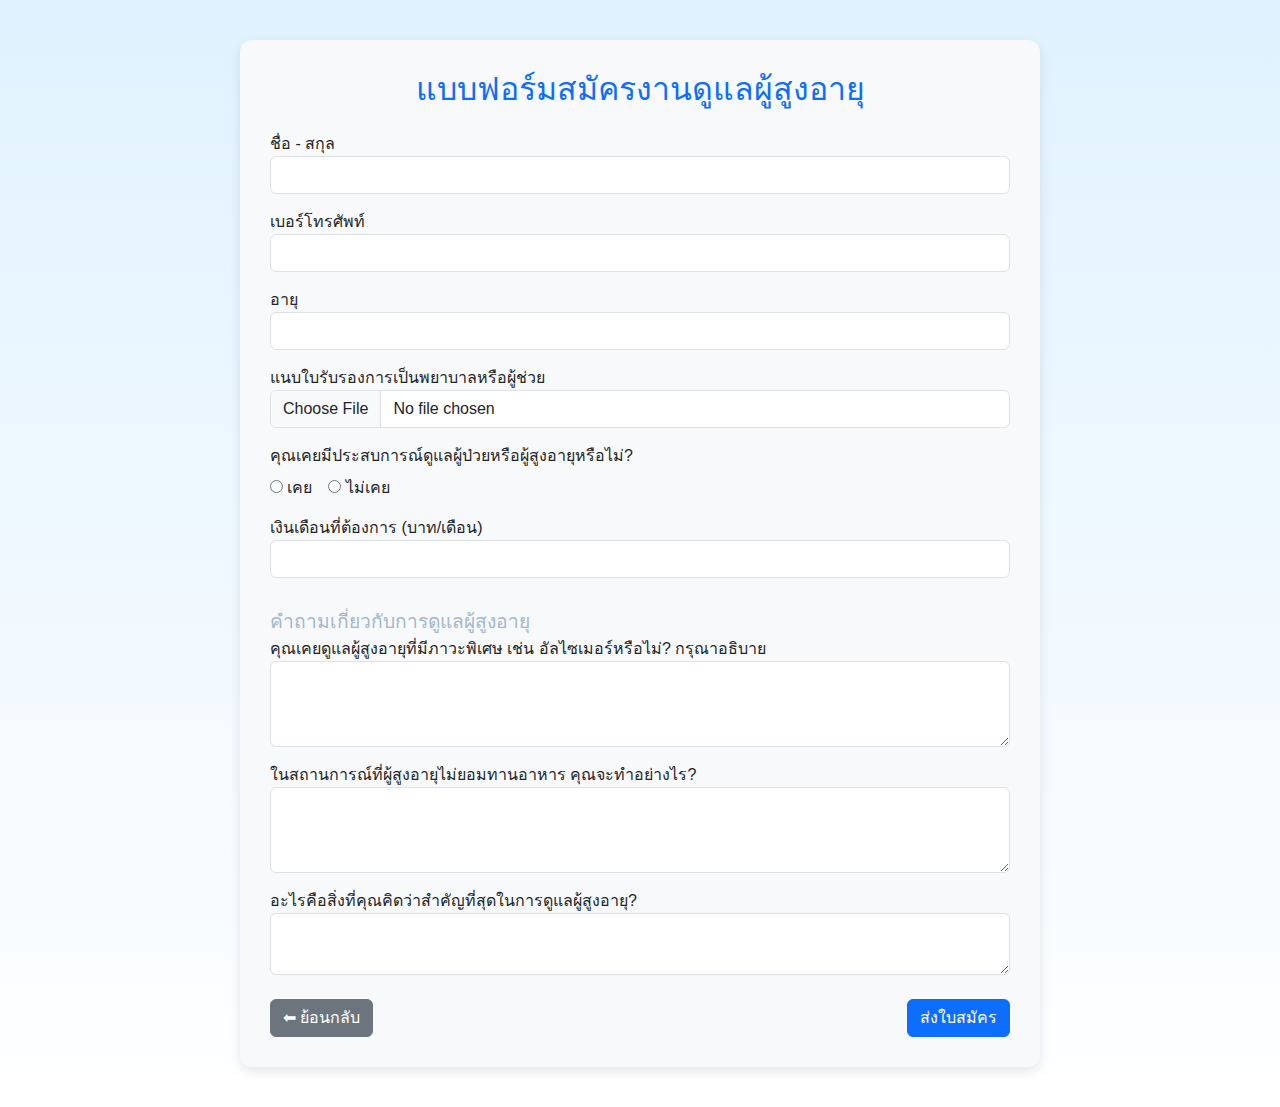
<file: apply.html>
<!DOCTYPE html>
<html lang="th">
<head>
  <meta charset="UTF-8">
  <meta name="viewport" content="width=device-width, initial-scale=1.0">
  <title>สมัครงานดูแลผู้สูงอายุ</title>
  <link href="https://cdn.jsdelivr.net/npm/bootstrap@5.3.3/dist/css/bootstrap.min.css" rel="stylesheet">
  <style>
    body {
      background: linear-gradient(to bottom, #e0f2ff, #ffffff);
      font-family: 'Segoe UI', sans-serif;
    }
    .form-container {
      background-color: #f8f9fa;
      border-radius: 12px;
      padding: 30px;
      max-width: 800px;
      margin: 40px auto;
      box-shadow: 0 4px 12px rgba(0, 0, 0, 0.1);
    }
    h2 {
      color: #0d6efd;
    }
    label {
      font-weight: 500;
    }
    .form-section-title {
      margin-top: 30px;
      color: #a2b7cc;
      font-size: 1.2rem;
    }
  </style>
</head>
<body>

  <div class="container">
    <div class="form-container">
      <h2 class="text-center mb-4">แบบฟอร์มสมัครงานดูแลผู้สูงอายุ</h2>
      <form>
        <div class="form-group mb-3">
          <label for="fullname">ชื่อ - สกุล</label>
          <input type="text" class="form-control" id="fullname" name="fullname" required>
        </div>

        <div class="form-group mb-3">
          <label for="phone">เบอร์โทรศัพท์</label>
          <input type="tel" class="form-control" id="phone" name="phone" required>
        </div>

        <div class="form-group mb-3">
          <label for="age">อายุ</label>
          <input type="number" class="form-control" id="age" name="age" min="18" required>
        </div>

        <div class="form-group mb-3">
          <label for="certificate">แนบใบรับรองการเป็นพยาบาลหรือผู้ช่วย</label>
          <input type="file" class="form-control" id="certificate" name="certificate">
        </div>

        <div class="form-group mb-3">
          <label class="form-label d-block">คุณเคยมีประสบการณ์ดูแลผู้ป่วยหรือผู้สูงอายุหรือไม่?</label>
          <div class="d-flex gap-3">
            <div>
              <input type="radio" id="exp-yes" name="has-exp" value="yes" onclick="toggleExperience(true)">
              <label for="exp-yes">เคย</label>
            </div>
            <div>
              <input type="radio" id="exp-no" name="has-exp" value="no" onclick="toggleExperience(false)">
              <label for="exp-no">ไม่เคย</label>
            </div>
          </div>
        </div>

        <div id="experience-details-section" style="display: none;">
          <div class="form-group mb-3">
            <label for="work-exp">ประสบการณ์การทำงาน (ปี)</label>
            <input type="number" class="form-control" id="work-exp" name="work-exp" min="0">
          </div>
          <div class="form-group mb-3">
            <label for="experience-details">รายละเอียดการทำงานที่ผ่านมา</label>
            <textarea class="form-control" id="experience-details" name="experience-details" rows="4"></textarea>
          </div>
        </div>

        <div class="form-group mb-3">
          <label for="salary">เงินเดือนที่ต้องการ (บาท/เดือน)</label>
          <input type="number" class="form-control" id="salary" name="salary" min="0">
        </div>


        <div class="form-section-title">คำถามเกี่ยวกับการดูแลผู้สูงอายุ</div>

        <div class="form-group mb-3">
          <label for="elderly-experience">คุณเคยดูแลผู้สูงอายุที่มีภาวะพิเศษ เช่น อัลไซเมอร์หรือไม่? กรุณาอธิบาย</label>
          <textarea class="form-control" id="elderly-experience" name="elderly-experience" rows="3"></textarea>
        </div>

        <div class="form-group mb-3">
          <label for="feeding-solution">ในสถานการณ์ที่ผู้สูงอายุไม่ยอมทานอาหาร คุณจะทำอย่างไร?</label>
          <textarea class="form-control" id="feeding-solution" name="feeding-solution" rows="3"></textarea>
        </div>

        <div class="form-group mb-4">
          <label for="important-value">อะไรคือสิ่งที่คุณคิดว่าสำคัญที่สุดในการดูแลผู้สูงอายุ?</label>
          <textarea class="form-control" id="important-value" name="important-value" rows="2"></textarea>
        </div>

        <div class="d-flex justify-content-between">
            <a href="index.html" class="btn btn-secondary">⬅ ย้อนกลับ</a>
            <button type="submit" class="btn btn-primary">ส่งใบสมัคร</button>
          </div>
          

      </form>
    </div>
  </div>

  <script>
    function toggleExperience(show) {
      const section = document.getElementById('experience-details-section');
      section.style.display = show ? 'block' : 'none';
    }
  </script>
</body>
</html>
</file>
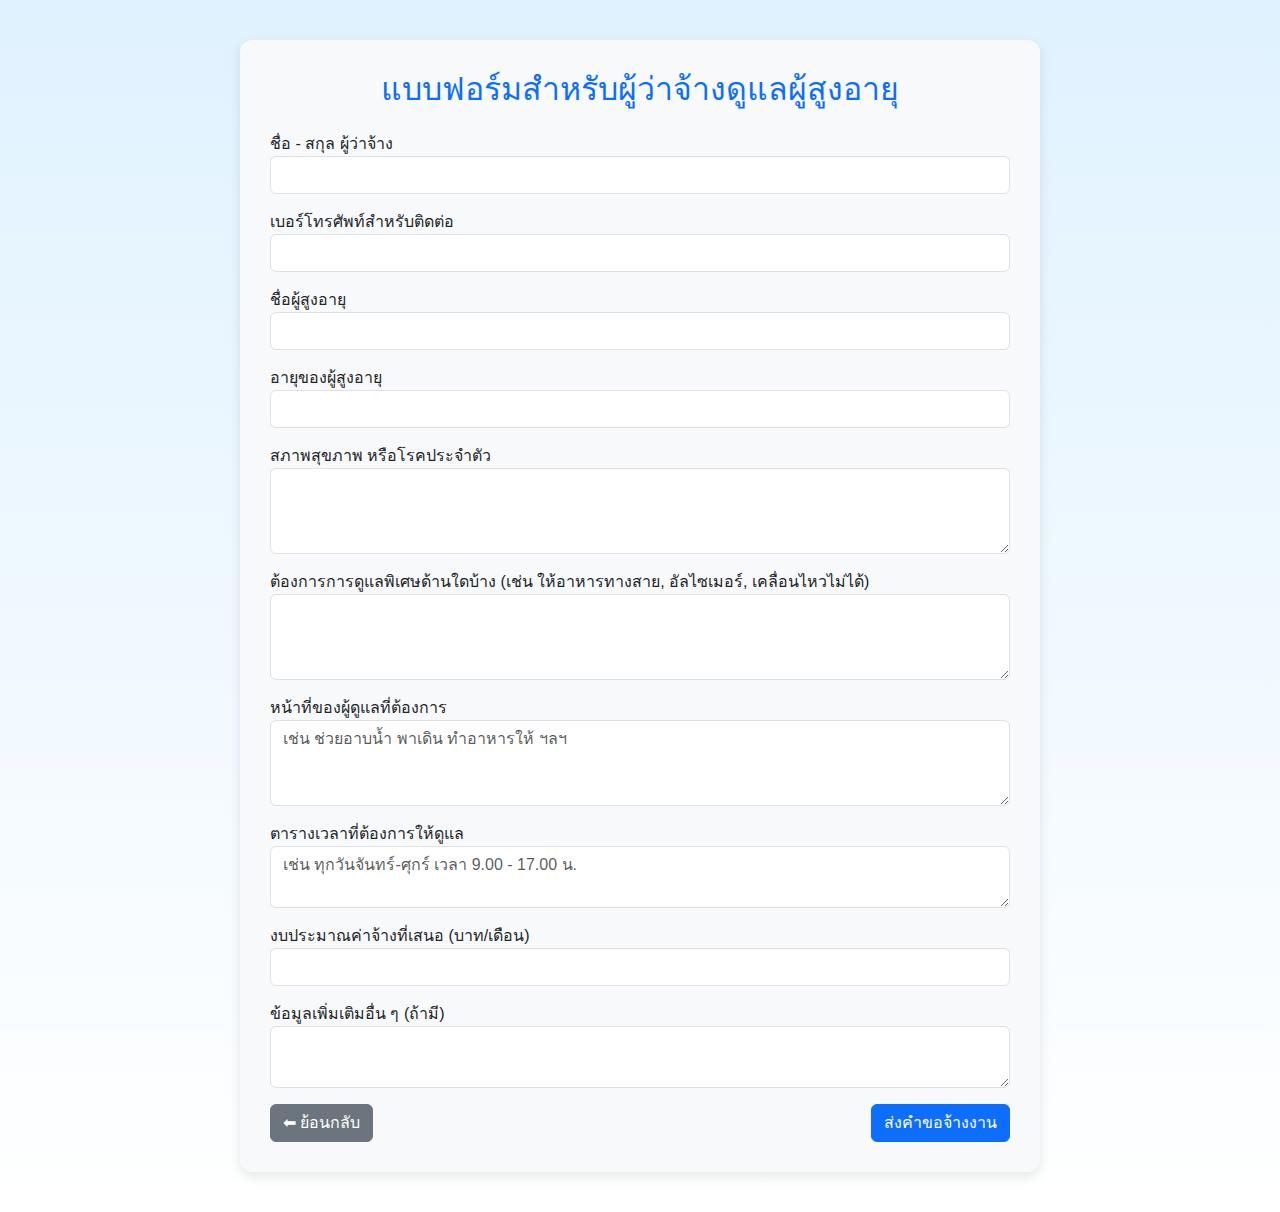
<file: owner.html>
<!DOCTYPE html>
<html lang="th">
<head>
  <meta charset="UTF-8">
  <meta name="viewport" content="width=device-width, initial-scale=1.0">
  <title>แบบฟอร์มจ้างงานดูแลผู้สูงอายุ</title>
  <link href="https://cdn.jsdelivr.net/npm/bootstrap@5.3.3/dist/css/bootstrap.min.css" rel="stylesheet">
  <style>
    body {
      background: linear-gradient(to bottom, #e0f2ff, #ffffff);
      font-family: 'Segoe UI', sans-serif;
    }
    .form-container {
      background-color: #f8f9fa;
      border-radius: 12px;
      padding: 30px;
      max-width: 800px;
      margin: 40px auto;
      box-shadow: 0 4px 12px rgba(0, 0, 0, 0.1);
    }
    h2 {
      color: #0d6efd;
    }
    label {
      font-weight: 500;
    }
    .form-section-title {
      margin-top: 30px;
      color: #a2b7cc;
      font-size: 1.2rem;
    }
  </style>
</head>
<body>

  <div class="container">
    <div class="form-container">
      <h2 class="text-center mb-4">แบบฟอร์มสำหรับผู้ว่าจ้างดูแลผู้สูงอายุ</h2>
      <form>
        <div class="form-group mb-3">
          <label for="employer-name">ชื่อ - สกุล ผู้ว่าจ้าง</label>
          <input type="text" class="form-control" id="employer-name" name="employer-name" required>
        </div>

        <div class="form-group mb-3">
          <label for="contact-phone">เบอร์โทรศัพท์สำหรับติดต่อ</label>
          <input type="tel" class="form-control" id="contact-phone" name="contact-phone" required>
        </div>

        <div class="form-group mb-3">
          <label for="elderly-name">ชื่อผู้สูงอายุ</label>
          <input type="text" class="form-control" id="elderly-name" name="elderly-name">
        </div>

        <div class="form-group mb-3">
          <label for="elderly-age">อายุของผู้สูงอายุ</label>
          <input type="number" class="form-control" id="elderly-age" name="elderly-age" min="50">
        </div>

        <div class="form-group mb-3">
          <label for="health-condition">สภาพสุขภาพ หรือโรคประจำตัว</label>
          <textarea class="form-control" id="health-condition" name="health-condition" rows="3"></textarea>
        </div>

        <div class="form-group mb-3">
          <label for="special-care">ต้องการการดูแลพิเศษด้านใดบ้าง (เช่น ให้อาหารทางสาย, อัลไซเมอร์, เคลื่อนไหวไม่ได้)</label>
          <textarea class="form-control" id="special-care" name="special-care" rows="3"></textarea>
        </div>

        <div class="form-group mb-3">
          <label for="responsibilities">หน้าที่ของผู้ดูแลที่ต้องการ</label>
          <textarea class="form-control" id="responsibilities" name="responsibilities" rows="3" placeholder="เช่น ช่วยอาบน้ำ พาเดิน ทำอาหารให้ ฯลฯ"></textarea>
        </div>

        <div class="form-group mb-3">
          <label for="working-schedule">ตารางเวลาที่ต้องการให้ดูแล</label>
          <textarea class="form-control" id="working-schedule" name="working-schedule" rows="2" placeholder="เช่น ทุกวันจันทร์-ศุกร์ เวลา 9.00 - 17.00 น."></textarea>
        </div>

        <div class="form-group mb-3">
          <label for="salary-offer">งบประมาณค่าจ้างที่เสนอ (บาท/เดือน)</label>
          <input type="number" class="form-control" id="salary-offer" name="salary-offer" min="0">
        </div>

        <div class="form-group mb-3">
          <label for="additional-info">ข้อมูลเพิ่มเติมอื่น ๆ (ถ้ามี)</label>
          <textarea class="form-control" id="additional-info" name="additional-info" rows="2"></textarea>
        </div>

        <div class="d-flex justify-content-between">
          <a href="index.html" class="btn btn-secondary">⬅ ย้อนกลับ</a>
          <button type="submit" class="btn btn-primary">ส่งคำขอจ้างงาน</button>
        </div>

      </form>
    </div>
  </div>

</body>
</html>
</file>
